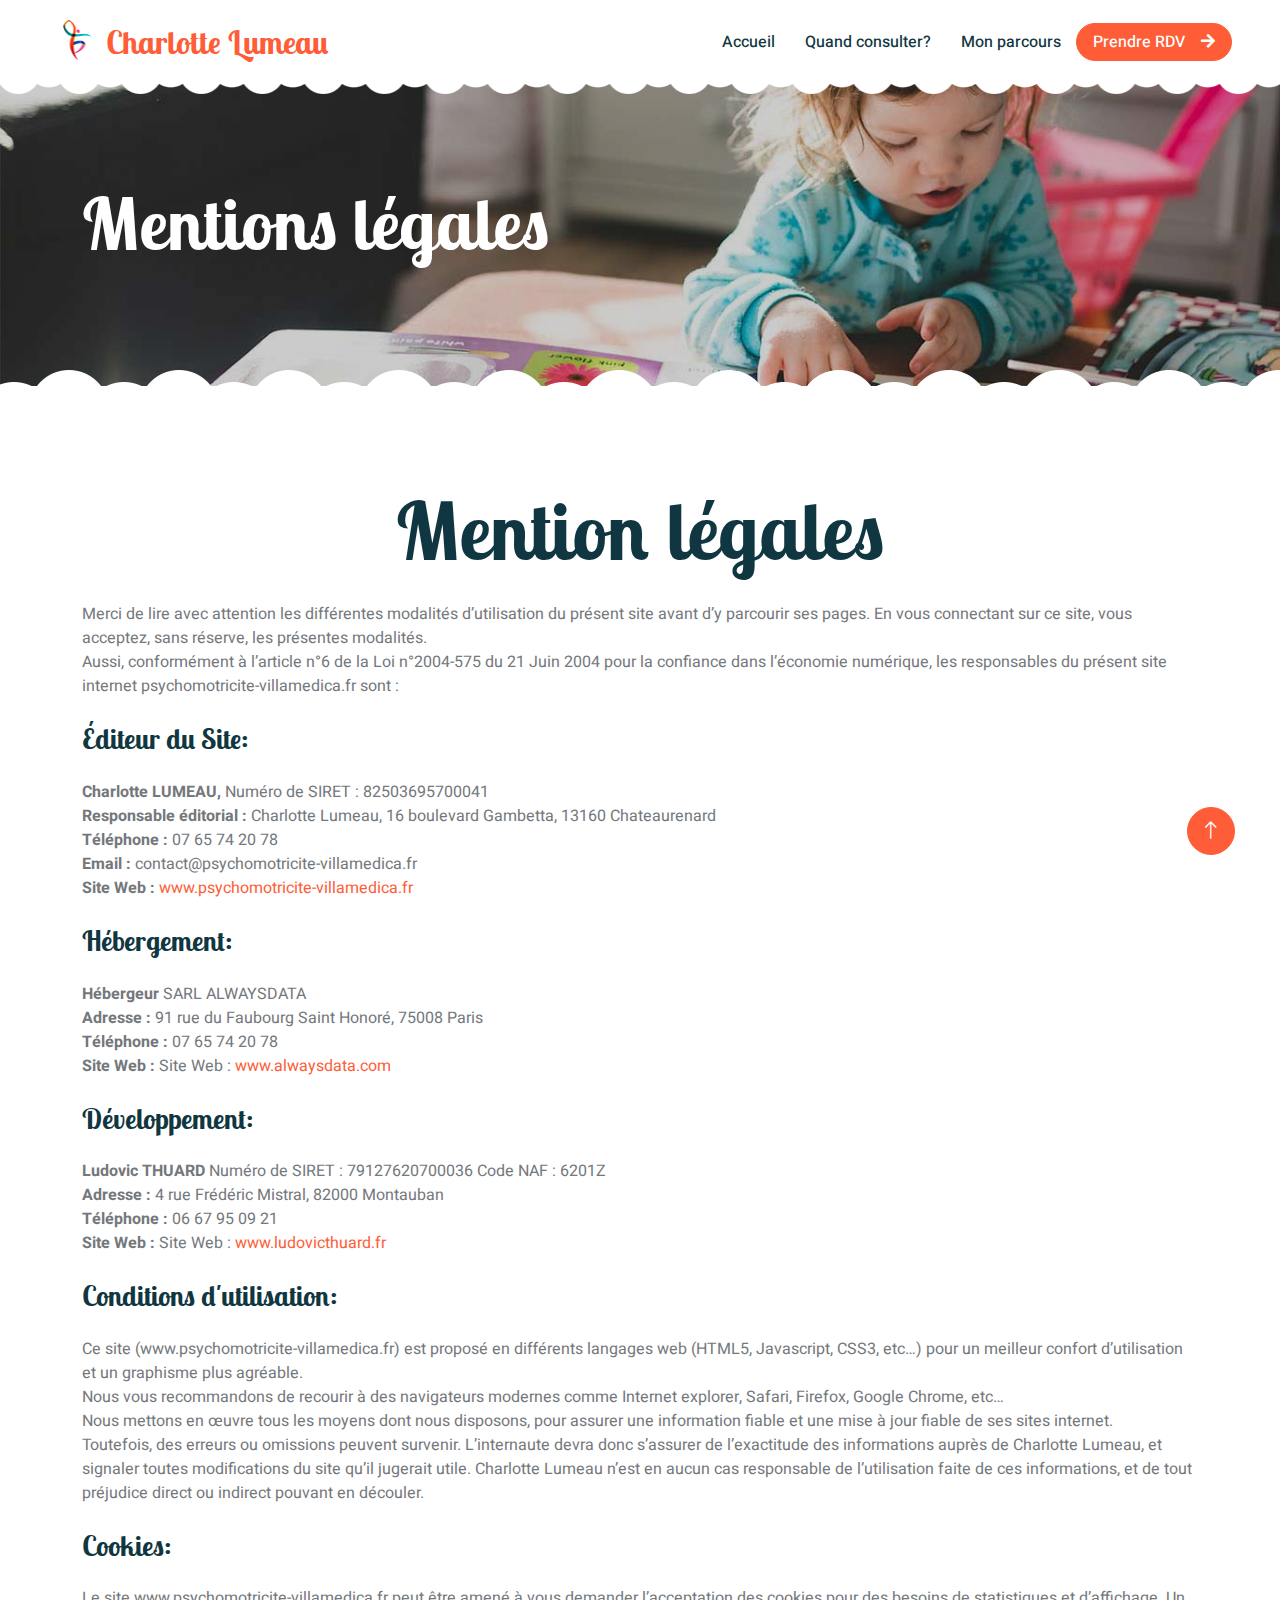
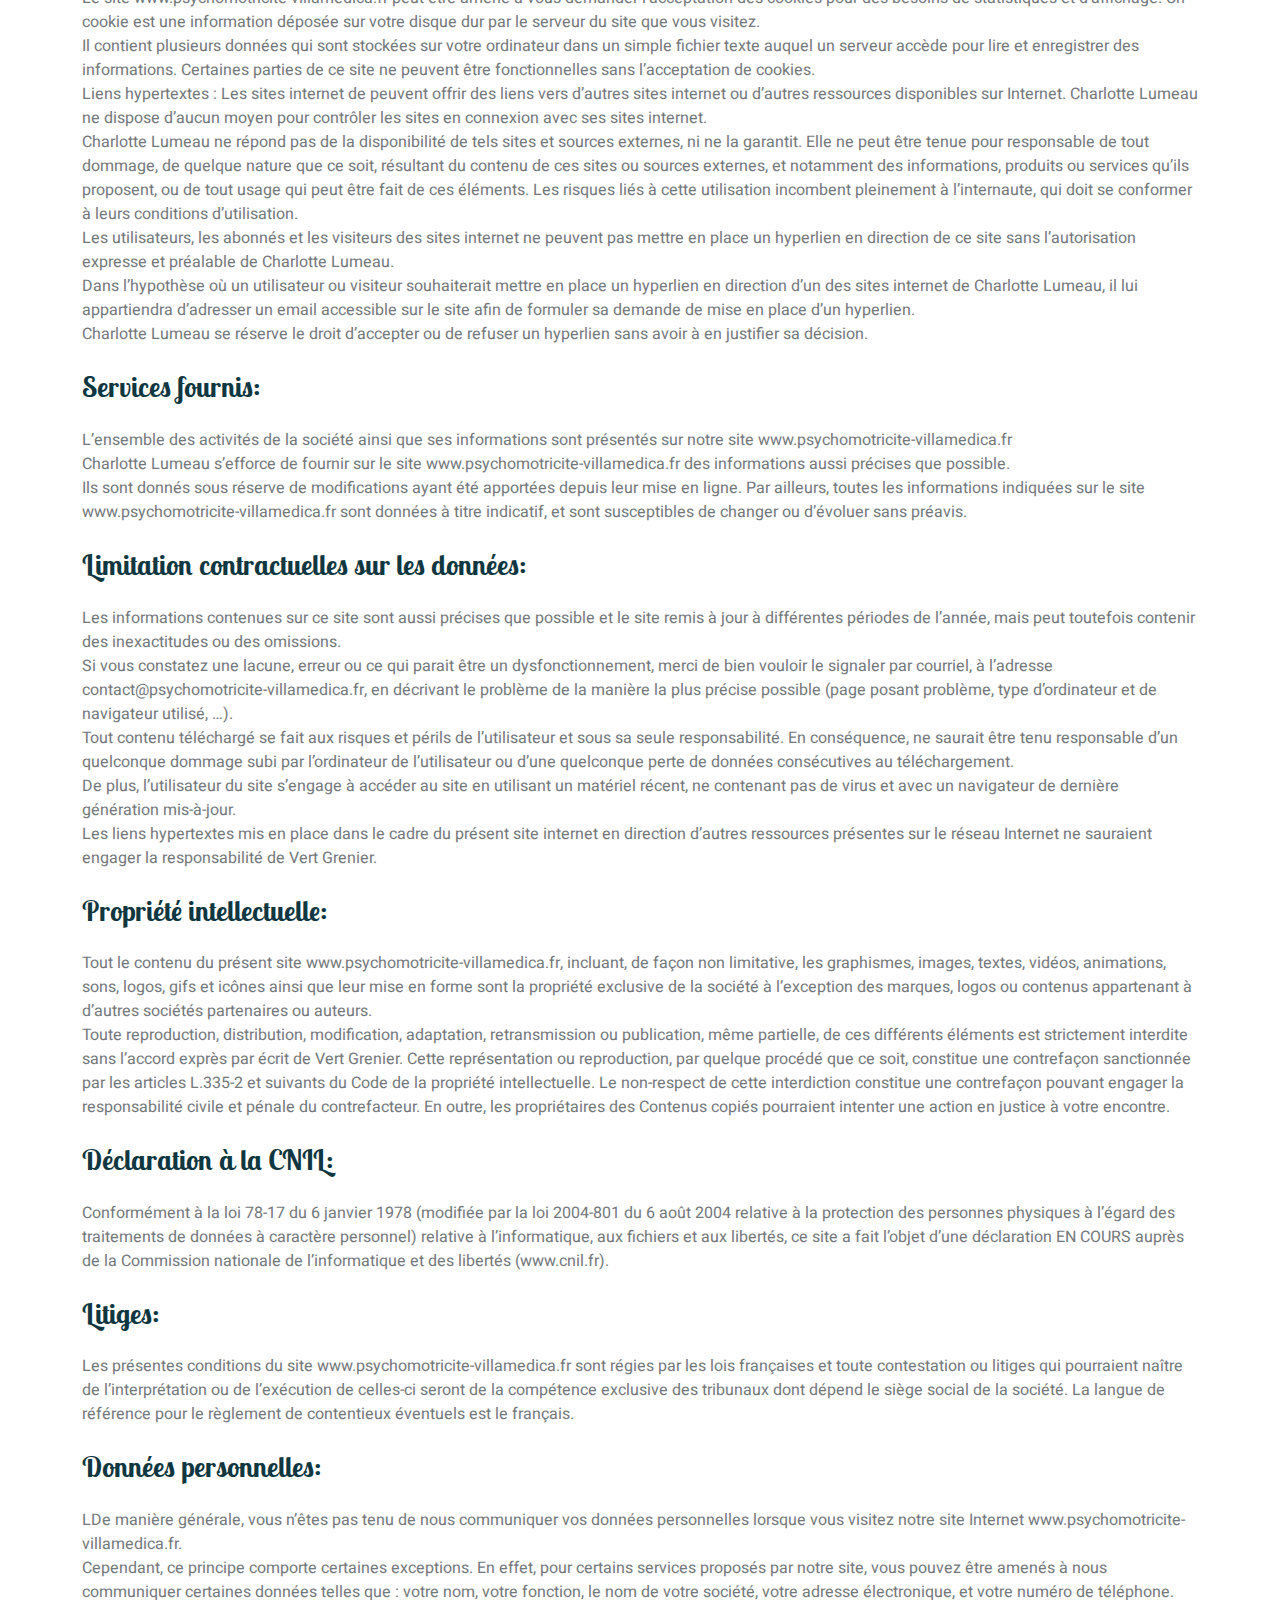
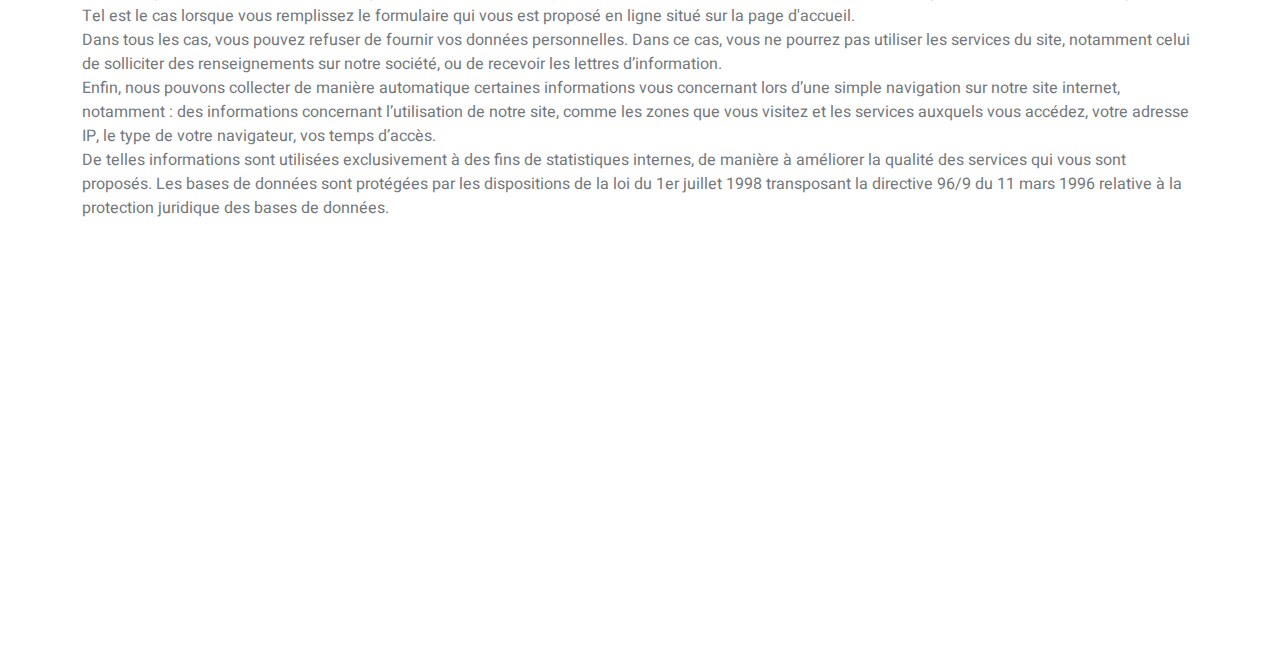
<file: pages/legal.html>
<!DOCTYPE html>
<html lang="fr">

<head>
    <meta charset="utf-8">
    <title>Charlotte Lumeau - Mentions légales</title>
    <meta content="width=device-width, initial-scale=1.0" name="viewport">

    <!-- Favicon -->
    <link href="../img/favicon.ico" rel="icon">

    <!-- Google Web Fonts -->
    <link rel="preconnect" href="https://fonts.googleapis.com">
    <link rel="preconnect" href="https://fonts.gstatic.com" crossorigin>
    <link href="https://fonts.googleapis.com/css2?family=Heebo:wght@400;500;600&family=Inter:wght@600&family=Lobster+Two:wght@700&display=swap" rel="stylesheet">
    
    <!-- Icon Font Stylesheet -->
    <link href="https://cdnjs.cloudflare.com/ajax/libs/font-awesome/5.10.0/css/all.min.css" rel="stylesheet">
    <link href="https://cdn.jsdelivr.net/npm/bootstrap-icons@1.4.1/font/bootstrap-icons.css" rel="stylesheet">

    <!-- Libraries Stylesheet -->
    <link href="../lib/animate/animate.min.css" rel="stylesheet">

    <!-- Customized Bootstrap Stylesheet -->
    <link href="../css/bootstrap.min.css" rel="stylesheet">

    <!-- Template Stylesheet -->
    <link href="../css/style.css" rel="stylesheet">
</head>

<body>
    <div class="container-xxl bg-white p-0">
        <!-- Spinner Start -->
        <div id="spinner" class="show bg-white position-fixed translate-middle w-100 vh-100 top-50 start-50 d-flex align-items-center justify-content-center">
            <div class="spinner-border text-primary" style="width: 3rem; height: 3rem;" role="status">
                <span class="sr-only">Loading...</span>
            </div>
        </div>
        <!-- Spinner End -->

        <!-- Navbar Start -->
        <nav class="navbar navbar-expand-lg bg-white navbar-light sticky-top px-4 px-lg-5 py-lg-0">
            <img src="../img/Logo_resized.png" class="logo" alt="logo">
            <a href="../index.html" class="navbar-brand">
                <h2 class="m-0 text-primary">Charlotte Lumeau</h2>
            </a>
            <button type="button" class="navbar-toggler" data-bs-toggle="collapse" data-bs-target="#navbarCollapse">
                <span class="navbar-toggler-icon"></span>
            </button>
            <div class="collapse navbar-collapse" id="navbarCollapse">
                <div class="navbar-nav ms-auto">
                    <a href="../index.html" class="nav-item nav-link d-flex justify-content-end">Accueil</a>
                    <a href="./about.html" class="nav-item nav-link d-flex justify-content-end">Quand consulter?</a>
                    <a href="./parcours.html" class="nav-item nav-link d-flex justify-content-end">Mon parcours</a>
                    <a href="../index.html?#contact-form" target="_blank" class="nav-item nav-link d-flex justify-content-end booking" id="booking-btn">Prendre RDV</a>
                </div>
                <a href="../index.html?#contact-form" target="_blank" class="btn btn-primary rounded-pill px-3 d-none d-lg-block">Prendre RDV<i class="fa fa-arrow-right ms-3"></i></a>
            </div>
        </nav>
        <!-- Navbar End -->

        <!-- Page Header End -->
        <div class="container-xxl py-5 page-header position-relative mb-5">
            <div class="container py-5">
                <h1 class="display-2 text-white animated slideInDown mb-4">Mentions légales</h1>
            </div>
        </div>
        <!-- Page Header End -->

        <!-- Legal Start -->
        <div class="container-xxl py-5 wow fadeInUp" data-wow-delay="0.1s">
            <div class="container">
                <div class="row justify-content-center">
                    <div class="col-lg-6 w-100">
                        <h2 class="display-1 mb-4 text-center">Mention légales</h2>
                        <p class="mb-4">Merci de lire avec attention les différentes modalités d’utilisation du présent site avant d’y parcourir ses pages. En vous connectant sur ce site, vous acceptez, sans réserve, les présentes modalités.
                            <br/>Aussi, conformément à l’article n°6 de la Loi n°2004-575 du 21 Juin 2004 pour la confiance dans l’économie numérique, les responsables du présent site internet psychomotricite-villamedica.fr sont :</p>
                    </div>
                </div>
                <div class="row">
                    <h3 class="mb-4">Éditeur du Site:</h3>
                    <p class="mb-4"><strong>Charlotte LUMEAU,</strong> Numéro de SIRET : 82503695700041
                        <br/><strong>Responsable éditorial :</strong> Charlotte Lumeau, 16 boulevard Gambetta, 13160 Chateaurenard
                        <br/><strong>Téléphone :</strong> 07 65 74 20 78
                        <br/><strong>Email :</strong> contact@psychomotricite-villamedica.fr
                        <br/><strong>Site Web :</strong><a href="https://psychomotricite-villamedica.fr/"> www.psychomotricite-villamedica.fr</a>
                    </p>
                </div>
                <div class="row">
                    <h3 class="mb-4">Hébergement:</h3>
                    <p class="mb-4"><strong>Hébergeur</strong> SARL ALWAYSDATA
                        <br/><strong>Adresse :</strong> 91 rue du Faubourg Saint Honoré, 75008 Paris
                        <br/><strong>Téléphone :</strong> 07 65 74 20 78
                        <br/><strong>Site Web :</strong> Site Web :<a href="https://www.alwaysdata.com/fr/"> www.alwaysdata.com</a>
                    </p>
                </div>
                <div class="row">
                    <h3 class="mb-4">Développement:</h3>
                    <p class="mb-4"><strong>Ludovic THUARD</strong> Numéro de SIRET : 79127620700036 Code NAF : 6201Z
                        <br/><strong>Adresse :</strong> 4 rue Frédéric Mistral, 82000 Montauban
                        <br/><strong>Téléphone :</strong> 06 67 95 09 21
                        <br/><strong>Site Web :</strong> Site Web :<a href="https://ludovicthuard.fr/"> www.ludovicthuard.fr</a>
                    </p>
                </div>
                <div class="row">
                    <h3 class="mb-4">Conditions d'utilisation:</h3>
                    <p class="mb-4">Ce site (www.psychomotricite-villamedica.fr) est proposé en différents langages web (HTML5, Javascript, CSS3, etc…) pour un meilleur confort d’utilisation et un graphisme plus agréable.
                        <br/>Nous vous recommandons de recourir à des navigateurs modernes comme Internet explorer, Safari, Firefox, Google Chrome, etc…
                        <br/>Nous mettons en œuvre tous les moyens dont nous disposons, pour assurer une information fiable et une mise à jour fiable de ses sites internet.
                        <br/>Toutefois, des erreurs ou omissions peuvent survenir. L’internaute devra donc s’assurer de l’exactitude des informations auprès de Charlotte Lumeau, et signaler toutes modifications du site qu’il jugerait utile. Charlotte Lumeau n’est en aucun cas responsable de l’utilisation faite de ces informations, et de tout préjudice direct ou indirect pouvant en découler.
                    </p>
                </div>
                <div class="row">
                    <h3 class="mb-4">Cookies:</h3>
                    <p class="mb-4">Le site www.psychomotricite-villamedica.fr peut être amené à vous demander l’acceptation des cookies pour des besoins de statistiques et d’affichage. Un cookie est une information déposée sur votre disque dur par le serveur du site que vous visitez.
                        <br/>Il contient plusieurs données qui sont stockées sur votre ordinateur dans un simple fichier texte auquel un serveur accède pour lire et enregistrer des informations. Certaines parties de ce site ne peuvent être fonctionnelles sans l’acceptation de cookies.
                        <br/>Liens hypertextes : Les sites internet de peuvent offrir des liens vers d’autres sites internet ou d’autres ressources disponibles sur Internet. Charlotte Lumeau ne dispose d’aucun moyen pour contrôler les sites en connexion avec ses sites internet.
                        <br/>Charlotte Lumeau ne répond pas de la disponibilité de tels sites et sources externes, ni ne la garantit. Elle ne peut être tenue pour responsable de tout dommage, de quelque nature que ce soit, résultant du contenu de ces sites ou sources externes, et notamment des informations, produits ou services qu’ils proposent, ou de tout usage qui peut être fait de ces éléments. Les risques liés à cette utilisation incombent pleinement à l’internaute, qui doit se conformer à leurs conditions d’utilisation.
                        <br/>Les utilisateurs, les abonnés et les visiteurs des sites internet ne peuvent pas mettre en place un hyperlien en direction de ce site sans l’autorisation expresse et préalable de Charlotte Lumeau.
                        <br/>Dans l’hypothèse où un utilisateur ou visiteur souhaiterait mettre en place un hyperlien en direction d’un des sites internet de Charlotte Lumeau, il lui appartiendra d’adresser un email accessible sur le site afin de formuler sa demande de mise en place d’un hyperlien.
                        <br/>Charlotte Lumeau se réserve le droit d’accepter ou de refuser un hyperlien sans avoir à en justifier sa décision.
                    </p>
                </div>
                <div class="row">
                    <h3 class="mb-4">Services fournis:</h3>
                    <p class="mb-4">L’ensemble des activités de la société ainsi que ses informations sont présentés sur notre site www.psychomotricite-villamedica.fr
                        <br/>Charlotte Lumeau s’efforce de fournir sur le site www.psychomotricite-villamedica.fr des informations aussi précises que possible.
                        <br/>Ils sont donnés sous réserve de modifications ayant été apportées depuis leur mise en ligne. Par ailleurs, toutes les informations indiquées sur le site www.psychomotricite-villamedica.fr sont données à titre indicatif, et sont susceptibles de changer ou d’évoluer sans préavis.                        
                    </p>
                </div>
                <div class="row">
                    <h3 class="mb-4">Limitation contractuelles sur les données:</h3>
                    <p class="mb-4">Les informations contenues sur ce site sont aussi précises que possible et le site remis à jour à différentes périodes de l’année, mais peut toutefois contenir des inexactitudes ou des omissions.
                        <br/>Si vous constatez une lacune, erreur ou ce qui parait être un dysfonctionnement, merci de bien vouloir le signaler par courriel, à l’adresse contact@psychomotricite-villamedica.fr, en décrivant le problème de la manière la plus précise possible (page posant problème, type d’ordinateur et de navigateur utilisé, …).
                        <br/>Tout contenu téléchargé se fait aux risques et périls de l’utilisateur et sous sa seule responsabilité. En conséquence, ne saurait être tenu responsable d’un quelconque dommage subi par l’ordinateur de l’utilisateur ou d’une quelconque perte de données consécutives au téléchargement.
                        <br/>De plus, l’utilisateur du site s’engage à accéder au site en utilisant un matériel récent, ne contenant pas de virus et avec un navigateur de dernière génération mis-à-jour.
                        <br/>Les liens hypertextes mis en place dans le cadre du présent site internet en direction d’autres ressources présentes sur le réseau Internet ne sauraient engager la responsabilité de Vert Grenier.
                    </p>
                </div>
                <div class="row">
                    <h3 class="mb-4">Propriété intellectuelle:</h3>
                    <p class="mb-4">Tout le contenu du présent site www.psychomotricite-villamedica.fr, incluant, de façon non limitative, les graphismes, images, textes, vidéos, animations, sons, logos, gifs et icônes ainsi que leur mise en forme sont la propriété exclusive de la société à l’exception des marques, logos ou contenus appartenant à d’autres sociétés partenaires ou auteurs.
                        <br/>Toute reproduction, distribution, modification, adaptation, retransmission ou publication, même partielle, de ces différents éléments est strictement interdite sans l’accord exprès par écrit de Vert Grenier. Cette représentation ou reproduction, par quelque procédé que ce soit, constitue une contrefaçon sanctionnée par les articles L.335-2 et suivants du Code de la propriété intellectuelle. Le non-respect de cette interdiction constitue une contrefaçon pouvant engager la responsabilité civile et pénale du contrefacteur. En outre, les propriétaires des Contenus copiés pourraient intenter une action en justice à votre encontre.                        
                    </p>
                </div>
                <div class="row">
                    <h3 class="mb-4">Déclaration à la CNIL:</h3>
                    <p class="mb-4">Conformément à la loi 78-17 du 6 janvier 1978 (modifiée par la loi 2004-801 du 6 août 2004 relative à la protection des personnes physiques à l’égard des traitements de données à caractère personnel) relative à l’informatique, aux fichiers et aux libertés, ce site a fait l’objet d’une déclaration EN COURS auprès de la Commission nationale de l’informatique et des libertés (www.cnil.fr).</p>
                </div>
                <div class="row">
                    <h3 class="mb-4">Litiges:</h3>
                    <p class="mb-4">Les présentes conditions du site www.psychomotricite-villamedica.fr sont régies par les lois françaises et toute contestation ou litiges qui pourraient naître de l’interprétation ou de l’exécution de celles-ci seront de la compétence exclusive des tribunaux dont dépend le siège social de la société. La langue de référence pour le règlement de contentieux éventuels est le français.</p>
                </div>
                <div class="row">
                    <h3 class="mb-4">Données personnelles:</h3>
                    <p class="mb-4">LDe manière générale, vous n’êtes pas tenu de nous communiquer vos données personnelles lorsque vous visitez notre site Internet www.psychomotricite-villamedica.fr.
                        <br/>Cependant, ce principe comporte certaines exceptions. En effet, pour certains services proposés par notre site, vous pouvez être amenés à nous communiquer certaines données telles que : votre nom, votre fonction, le nom de votre société, votre adresse électronique, et votre numéro de téléphone. Tel est le cas lorsque vous remplissez le formulaire qui vous est proposé en ligne situé sur la page d'accueil.
                        <br/>Dans tous les cas, vous pouvez refuser de fournir vos données personnelles. Dans ce cas, vous ne pourrez pas utiliser les services du site, notamment celui de solliciter des renseignements sur notre société, ou de recevoir les lettres d’information.
                        <br/>Enfin, nous pouvons collecter de manière automatique certaines informations vous concernant lors d’une simple navigation sur notre site internet, notamment : des informations concernant l’utilisation de notre site, comme les zones que vous visitez et les services auxquels vous accédez, votre adresse IP, le type de votre navigateur, vos temps d’accès.
                        <br/>De telles informations sont utilisées exclusivement à des fins de statistiques internes, de manière à améliorer la qualité des services qui vous sont proposés. Les bases de données sont protégées par les dispositions de la loi du 1er juillet 1998 transposant la directive 96/9 du 11 mars 1996 relative à la protection juridique des bases de données.
                    </p>
                </div>
            </div>
        </div>
        <!-- Legal End -->

        <!-- Footer Start -->
        <div class="container-fluid bg-dark text-white-50 footer pt-4 mt-4 wow fadeIn" data-wow-delay="0.1s">
            <div class="container py-5">
                <div class="row g-1">
                    <div class="col-lg-3 col-md-6">
                        <h3 class="text-white mb-4">Me contacter</h3>
                        <p class="mb-2"><i class="fa fa-map-marker-alt me-3"></i>Villa medica<br/>16 boulevard Gambetta<br/>13160 Chateaurenard </p>
                        <p class="mb-2"><i class="fa fa-phone-alt me-3"></i>07 65 74 20 78</p>
                        <p class="mb-2"><i class="fa fa-envelope me-3"></i>contact@psychomotrice-villamedica.fr</p>
                    </div>
                    <div class="col-lg-3 col-md-6">
                        <h3 class="text-white mb-4">Liens utiles</h3>
                        <a class="btn btn-link text-white-50" href="./pages/legal.html">Mentions légales</a>
                        <a class="btn btn-link text-white-50" href="./pages/contact.html">Contact</a>
                        <a class="btn btn-link text-white-50" href="./pages/confidential.html">Politique de confidentialité</a>
                    </div>
                </div>
            </div>
        </div>
        <!-- Footer End -->


        <!-- Back to Top -->
        <a href="#" class="btn btn-lg btn-primary btn-lg-square back-to-top"><i class="bi bi-arrow-up"></i></a>
    </div>

    <!-- JavaScript Libraries -->
    <script src="https://code.jquery.com/jquery-3.4.1.min.js"></script>
    <script src="https://cdn.jsdelivr.net/npm/bootstrap@5.0.0/dist/js/bootstrap.bundle.min.js"></script>
    <script src="../lib/wow/wow.min.js"></script>
    <script src="../lib/easing/easing.min.js"></script>
    <script src="../lib/waypoints/waypoints.min.js"></script>
    <script src="../lib/owlcarousel/owl.carousel.min.js"></script>

    <!-- Template Javascript -->
    <script src="../js/main.js"></script>
</body>

</html>
</file>
<file: css/style.css>
/********** Template CSS **********/
:root {
    --primary: #FE5D37;
    --light: #FFF5F3;
    --dark: #103741;
}

.back-to-top {
    position: fixed;
    display: none;
    right: 45px;
    bottom: 45px;
    z-index: 99;
}


/*** Spinner ***/
#spinner {
    opacity: 0;
    visibility: hidden;
    transition: opacity .5s ease-out, visibility 0s linear .5s;
    z-index: 99999;
}

#spinner.show {
    transition: opacity .5s ease-out, visibility 0s linear 0s;
    visibility: visible;
    opacity: 1;
}


/*** Button ***/
.btn {
    font-weight: 500;
    transition: .5s;
}

.btn.btn-primary {
    color: #FFFFFF;
}

.btn-square {
    width: 38px;
    height: 38px;
}

.btn-sm-square {
    width: 32px;
    height: 32px;
}

.btn-lg-square {
    width: 48px;
    height: 48px;
}

.btn-square,
.btn-sm-square,
.btn-lg-square {
    padding: 0;
    display: flex;
    align-items: center;
    justify-content: center;
    font-weight: normal;
    border-radius: 50px;
}


/*** Heading ***/
h1,
h2,
h3,
h4,
.h1,
.h2,
.h3,
.h4,
.display-1,
.display-2,
.display-3,
.display-4,
.display-5,
.display-6 {
    font-family: 'Lobster Two', cursive;
    font-weight: 700;
}

h5,
h6,
.h5,
.h6 {
    font-weight: 600;
}

.font-secondary {
    font-family: 'Lobster Two', cursive;
}


/*** Navbar ***/
.navbar .navbar-nav .nav-link {
    padding: 30px 15px;
    color: var(--dark);
    font-weight: 500;
    outline: none;
}

.navbar .navbar-nav .nav-link:hover,
.navbar .navbar-nav .nav-link.active {
    color: var(--primary);
}

.navbar.sticky-top {
    top: -100px;
    transition: .5s;
}

.navbar .dropdown-toggle::after {
    border: none;
    content: "\f107";
    font-family: "Font Awesome 5 Free";
    font-weight: 900;
    vertical-align: middle;
    margin-left: 5px;
    transition: .5s;
}

.navbar .dropdown-toggle[aria-expanded=true]::after {
    transform: rotate(-180deg);
}

.booking{
    display: none!important;
}

@media (max-width: 991.98px) {
    .navbar .navbar-nav .nav-link  {
        margin-right: 0;
        padding: 10px 0;
    }

    .navbar .navbar-nav {
        margin-top: 15px;
        border-top: 1px solid #EEEEEE;
    }
}

@media (min-width: 992px) {
    .navbar .nav-item .dropdown-menu {
        display: block;
        top: calc(100% - 15px);
        margin-top: 0;
        opacity: 0;
        visibility: hidden;
        transition: .5s;
        
    }

    .navbar .nav-item:hover .dropdown-menu {
        top: 100%;
        visibility: visible;
        transition: .5s;
        opacity: 1;
    }
}


/*** Header ***/
.header-carousel::before,
.header-carousel::after,
.page-header::before,
.page-header::after {
    position: absolute;
    content: "";
    width: 100%;
    height: 10px;
    top: 0;
    left: 0;
    background: url(../img/bg-header-top.png) center center repeat-x;
    z-index: 1;
}

.header-carousel::after,
.page-header::after {
    height: 30px;
    margin-bottom: -0.5rem;
    top: auto;
    bottom: 0;
    background: url(../img/bg-header-bottom.png) center center repeat-x;
}

@media (max-width: 768px) {
    .header-carousel .owl-carousel-item {
        position: relative;
        min-height: 500px;
    }
    
    .header-carousel .owl-carousel-item img {
        position: absolute;
        width: 100%;
        height: 100%;
        object-fit: cover;
    }

    .header-carousel .owl-carousel-item p {
        font-size: 16px !important;
        font-weight: 400 !important;
    }

    .header-carousel .owl-carousel-item h1 {
        font-size: 30px;
        font-weight: 600;
    }
}

.header-carousel .owl-nav {
    position: absolute;
    top: 50%;
    right: 8%;
    transform: translateY(-50%);
    display: flex;
    flex-direction: column;
}

.header-carousel .owl-nav .owl-prev,
.header-carousel .owl-nav .owl-next {
    margin: 7px 0;
    width: 45px;
    height: 45px;
    display: flex;
    align-items: center;
    justify-content: center;
    color: #FFFFFF;
    background: transparent;
    border: 1px solid #FFFFFF;
    border-radius: 45px;
    font-size: 22px;
    transition: .5s;
}

.header-carousel .owl-nav .owl-prev:hover,
.header-carousel .owl-nav .owl-next:hover {
    background: var(--primary);
    border-color: var(--primary);
}

.page-header {
    background: linear-gradient(rgba(0, 0, 0, .2), rgba(0, 0, 0, .2)), url(../img/carousel-1.jpg) center center no-repeat;
    background-size: cover;
}

.breadcrumb-item + .breadcrumb-item::before {
    color: rgba(255, 255, 255, .5);
}


/*** Facility ***/
.facility-item .facility-icon {
    position: relative;
    margin: 0 auto;
    width: 100px;
    height: 100px;
    border-radius: 100px;
    display: flex;
    align-items: center;
    justify-content: center;
}

.facility-item .facility-icon::before {
    position: absolute;
    content: "";
    width: 100%;
    height: 100%;
    top: 0;
    left: 0;
    background: rgba(255, 255, 255, .9);
    transition: .5s;
    z-index: 1;
}

.facility-item .facility-icon span {
    position: absolute;
    content: "";
    width: 15px;
    height: 30px;
    top: 0;
    left: 0;
    border-radius: 50%;
}

.facility-item .facility-icon span:last-child {
    left: auto;
    right: 0;
}

.facility-item .facility-icon i {
    position: relative;
    z-index: 2;
}

.facility-item .facility-text {
    position: relative;
    min-height: 250px;
    padding: 30px;
    border-radius: 100%;
    display: flex;
    text-align: center;
    justify-content: center;
    flex-direction: column;
}

.facility-item .facility-text::before {
    position: absolute;
    content: "";
    width: 100%;
    height: 100%;
    top: 0;
    left: 0;
    background: rgba(255, 255, 255, .9);
    transition: .5s;
    z-index: 1;
}

.facility-item .facility-text * {
    position: relative;
    z-index: 2;
}

.facility-item:hover .facility-icon::before,
.facility-item:hover .facility-text::before {
    background: transparent;
}

.facility-item * {
    transition: .5s;
}

.facility-item:hover * {
    color: #FFFFFF !important;
}


/*** About ***/
.about-img img {
    transition: .5s;
}

.about-img img:hover {
    background: var(--primary) !important;
}


/*** Classes ***/
.classes-item {
    transition: .5s;
}

.classes-item:hover {
    margin-top: -10px;
}


/*** Team ***/
.team-item .team-text {
    position: absolute;
    width: 250px;
    height: 250px;
    bottom: 0;
    right: 0;
    display: flex;
    align-items: center;
    justify-content: center;
    flex-direction: column;
    background: #FFFFFF;
    border: 17px solid var(--light);
    border-radius: 250px;
    transition: .5s;
}

.team-item:hover .team-text {
    border-color: var(--primary);
}


/*** Testimonial ***/
.testimonial-carousel {
    padding-left: 1.5rem;
    padding-right: 1.5rem;
}

@media (min-width: 576px) {
    .testimonial-carousel {
        padding-left: 4rem;
        padding-right: 4rem;
    }
}

.testimonial-carousel .testimonial-item .border {
    border: 1px dashed rgba(0, 185, 142, .3) !important;
}

.testimonial-carousel .owl-nav {
    position: absolute;
    width: 100%;
    height: 45px;
    top: 50%;
    left: 0;
    transform: translateY(-50%);
    display: flex;
    justify-content: space-between;
    z-index: 1;
}

.testimonial-carousel .owl-nav .owl-prev,
.testimonial-carousel .owl-nav .owl-next {
    position: relative;
    width: 45px;
    height: 45px;
    display: flex;
    align-items: center;
    justify-content: center;
    color: #FFFFFF;
    background: var(--primary);
    border-radius: 45px;
    font-size: 20px;
    transition: .5s;
}

.testimonial-carousel .owl-nav .owl-prev:hover,
.testimonial-carousel .owl-nav .owl-next:hover {
    background: var(--dark);
}


/*** Footer ***/
.footer .btn.btn-social {
    margin-right: 5px;
    width: 45px;
    height: 45px;
    display: flex;
    align-items: center;
    justify-content: center;
    color: #FFFFFF;
    border: 1px solid rgba(255,255,255,0.5);
    border-radius: 45px;
    transition: .3s;
}

.footer .btn.btn-social:hover {
    border-color: var(--primary);
    background: var(--primary);
}

.footer .btn.btn-link {
    display: block;
    margin-bottom: 5px;
    padding: 0;
    text-align: left;
    font-size: 16px;
    font-weight: normal;
    text-transform: capitalize;
    transition: .3s;
}

.footer .btn.btn-link::before {
    position: relative;
    content: "\f105";
    font-family: "Font Awesome 5 Free";
    font-weight: 900;
    margin-right: 10px;
}

.footer .btn.btn-link:hover {
    color: var(--primary) !important;
    letter-spacing: 1px;
    box-shadow: none;
}

.footer .form-control {
    border-color: rgba(255,255,255,0.5);
}

.footer .copyright {
    padding: 25px 0;
    font-size: 15px;
    border-top: 1px solid rgba(256, 256, 256, .1);
}

.footer .copyright a {
    color: #FFFFFF;
}

.footer .footer-menu a {
    margin-right: 15px;
    padding-right: 15px;
    border-right: 1px solid rgba(255, 255, 255, .1);
}

.footer .copyright a:hover,
.footer .footer-menu a:hover {
    color: var(--primary) !important;
}

.footer .footer-menu a:last-child {
    margin-right: 0;
    padding-right: 0;
    border-right: none;
}

/** CUSTOM MODIFICATIONS **/
.custom{
    margin-bottom: 3rem;
    height: 20rem;
    width: 25rem;
}
.logo{
    width: 3.6rem;
}

@media screen and (max-width:479px) {
    .formations{
        padding: 0!important;
    }
    #map{
        padding-bottom:unset!important;
    }
    .responsive-hero{
        height: 36vh!important;
    }
    .hero-image{
        height: 40vh!important;
    }
    .responsive-hero h1{
        font-size: 1.5rem!important;
        margin-bottom: 0.8rem!important;
    }
    .responsive-hero p {
        margin: unset!important;
        padding: unset!important;
    }
    .responsive-hero a {
        margin-top: 0.5rem!important;
    }
    .main-page-title{
        margin: 0.5rem 0!important;
    }
    #soins{
        padding-top: 0!important;
    }
    .responsive-bubble{
        margin-bottom: 75px!important;
    }
}
</file>
